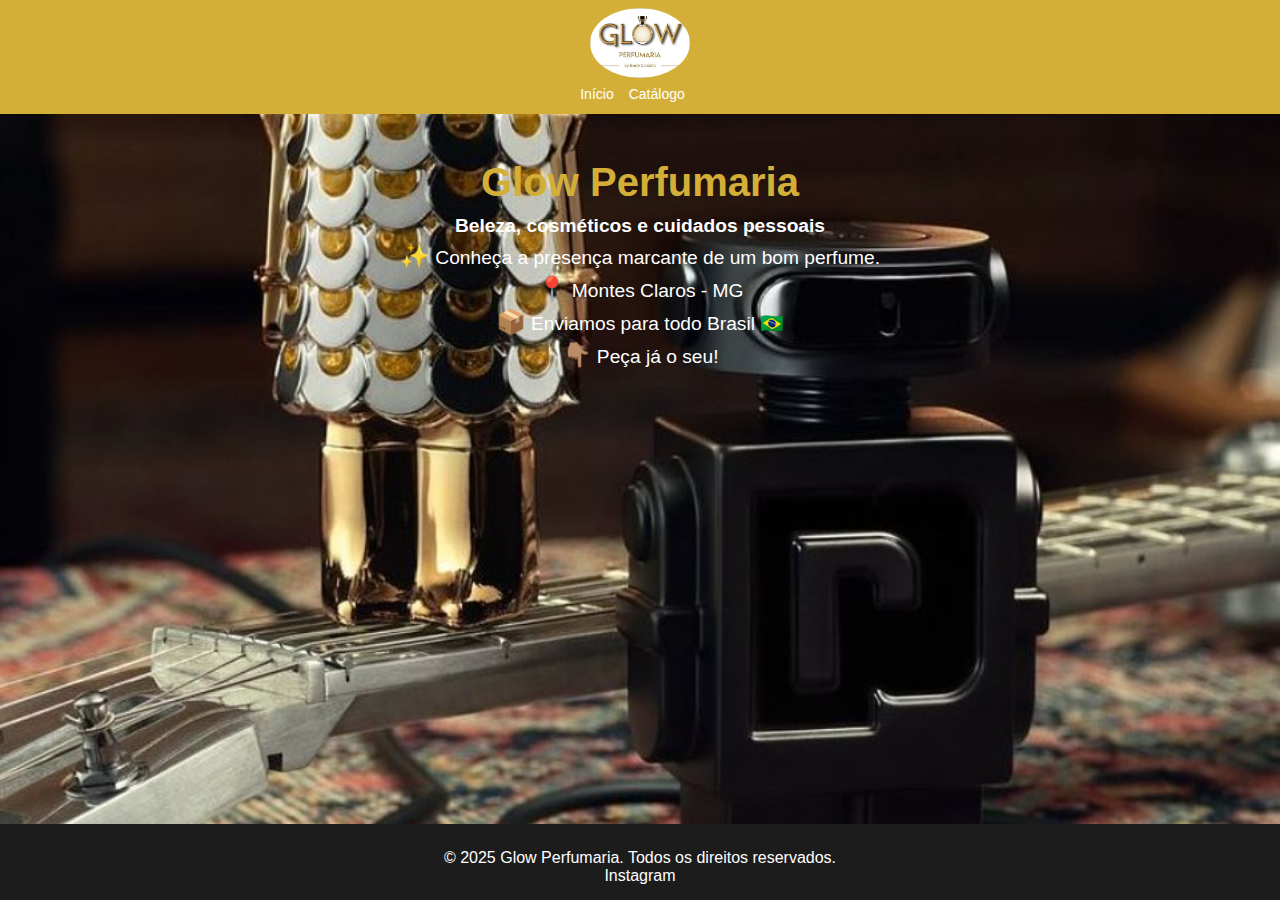
<file: index.html>
<!DOCTYPE html>
<html lang="pt-br">
<head>
    <meta charset="UTF-8">
    <meta name="viewport" content="width=device-width, initial-scale=1.0">
    <title>Glow Perfumaria</title>
    <link rel="stylesheet" href="estilo.css">
</head>
<body>

    <header>
        <div class="logo">
            <img src="img/GLOWlogo.png" alt="Glow Perfumaria">
        </div>
        <nav>
            <ul>
                <li><a href="index.html">Início</a></li>
                <li><a href="catalogo.html">Catálogo</a></li>
            </ul>
        </nav>
    </header>

    <!-- Seção de Introdução com as informações da loja, centralizadas -->
    <section class="intro">
        <div class="conteudo-introducao">
            <h1>Glow Perfumaria</h1>
            <p><strong>Beleza, cosméticos e cuidados pessoais</strong></p>
            <p><span>✨</span> Conheça a presença marcante de um bom perfume.</p>
            <p><span>📍</span> Montes Claros - MG</p>
            <p><span>📦</span> Enviamos para todo Brasil 🇧🇷</p>
            <p><span>👇🏽</span> Peça já o seu!</p>
        </div>
    </section>

    <footer>
        <p>&copy; 2025 Glow Perfumaria. Todos os direitos reservados.</p>
        <div class="redes-sociais">
            <a href="https://www.instagram.com/_glowperfumaria_/" target="_blank">Instagram</a>
        </div>
    </footer>

    <script src="scripts.js"></script>
</body>
</html>
</file>
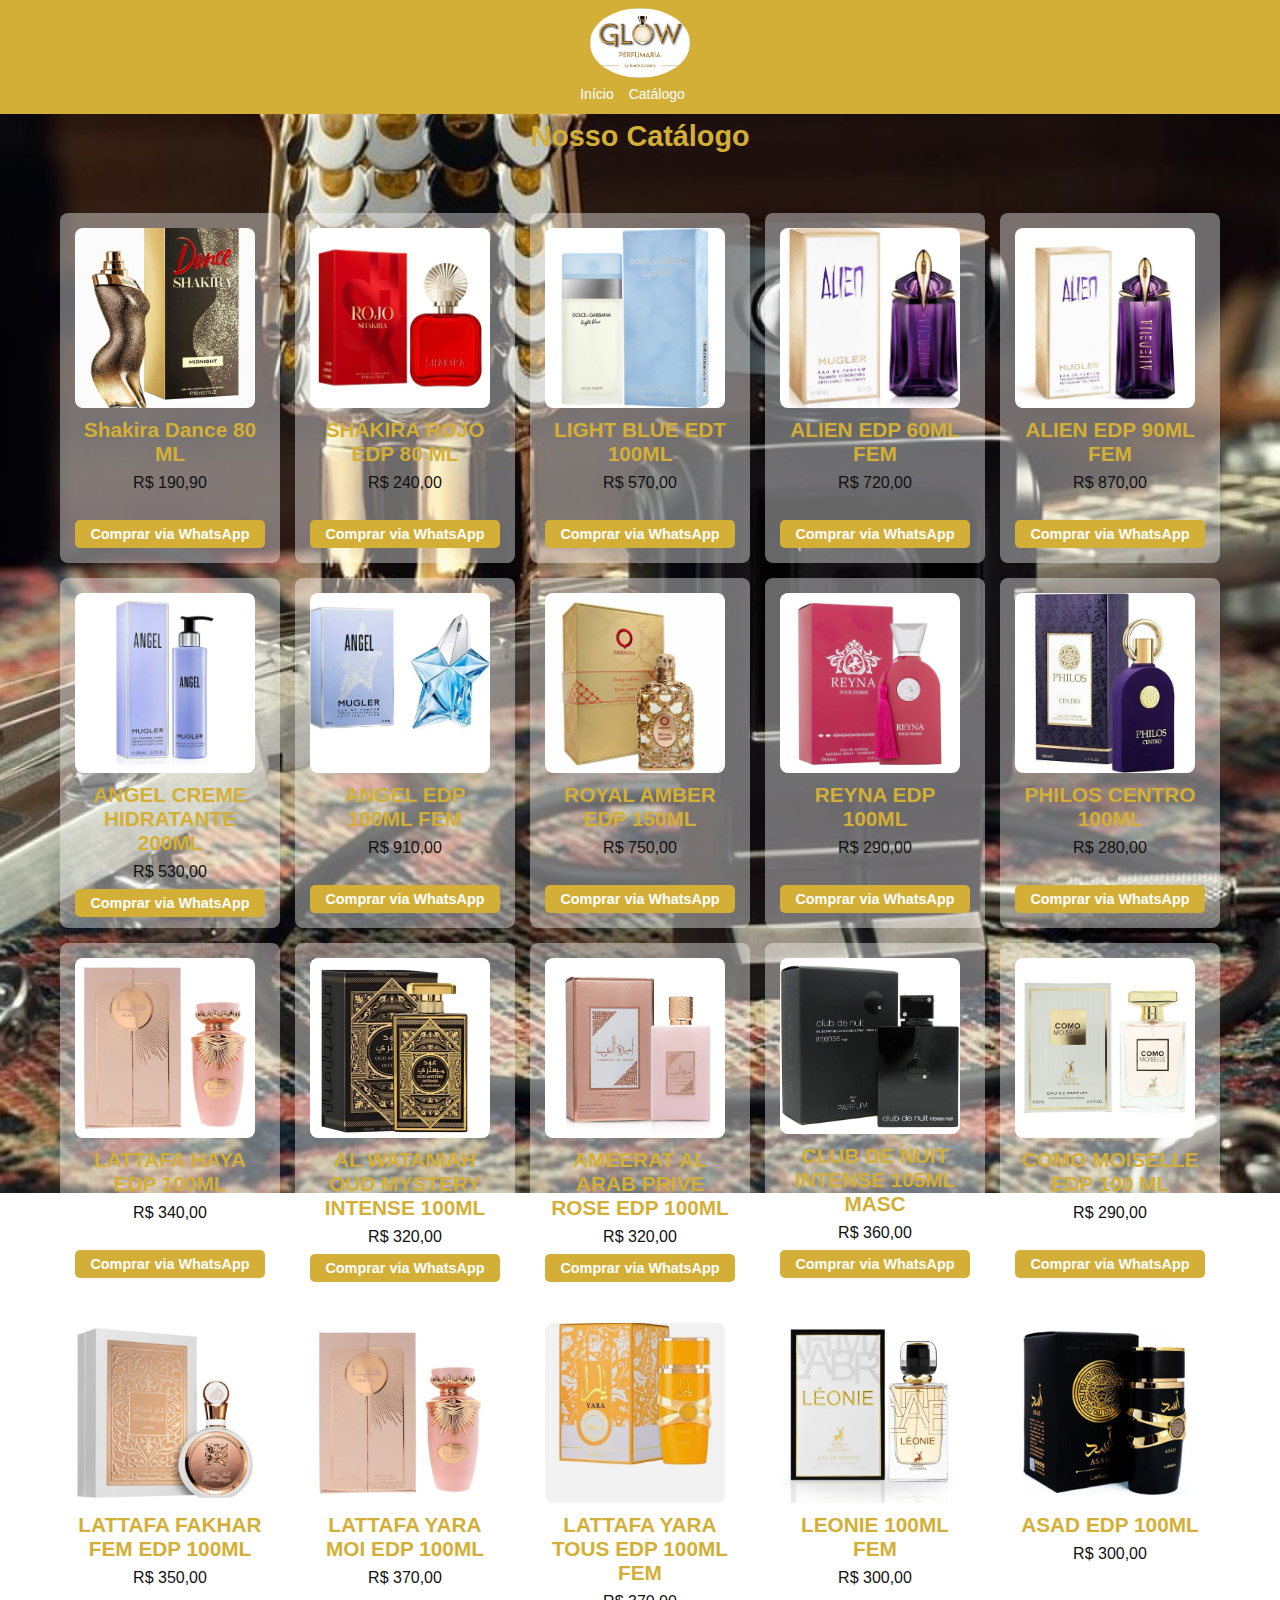
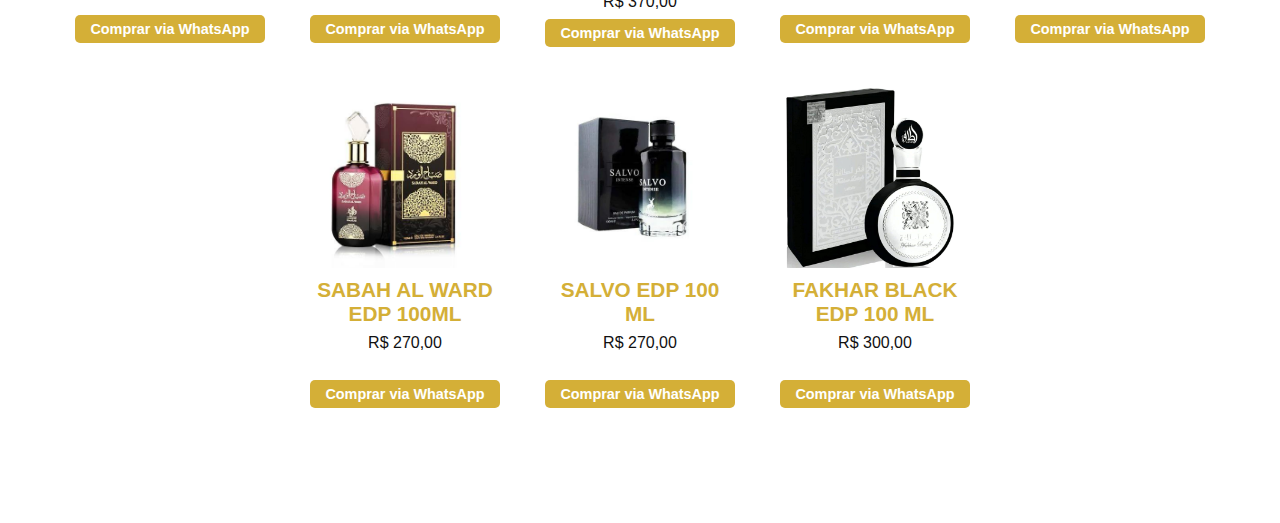
<file: catalogo.html>
<!DOCTYPE html>
<html lang="pt-br">
<head>
    <meta charset="UTF-8">
    <meta name="viewport" content="width=device-width, initial-scale=1.0">
    <title>Catálogo de Produtos | Glow Perfumaria</title>
    <link rel="stylesheet" href="estilo.css">
</head>
<body>

    <header>
        <div class="logo">
            <img src="img/GLOWlogo.png" alt="Glow Perfumaria">
        </div>
        <nav>
            <ul>
                <li><a href="index.html">Início</a></li>
                <li><a href="catalogo.html">Catálogo</a></li>
            </ul>
        </nav>
    </header>

    <!-- Seção de Título do Catálogo -->
    <section class="titulo-catalogo">
        <h1>Nosso Catálogo</h1>
    </section>

    <!-- Seção de Produtos -->
    <section class="produtos">
        <!-- Exemplo de produto 1 -->
        <div class="produto">
            <img src="img/SHAKIRA DANCE.jpg" alt="Perfume Shakira Dance">
            <h2>Shakira Dance 80 ML</h2>
            <p>R$ 190,90</p>
            <a href="https://wa.me/5538999852209?text=Quero%20comprar%20o%20Perfume%20SHAKIRA%20DANCE%2080%20ML%20-%20SELADO" class="btn-pedido">Comprar via WhatsApp</a>
        </div>
        <!-- Exemplo de produto 2 -->
        <div class="produto">
            <img src="img/SHAKIRA ROJO EDP 80 ML - SELADO.jpeg" alt="Perfume 2">
            <h2>SHAKIRA ROJO EDP 80 ML</h2>
            <p>R$ 240,00</p>
            <a href="https://wa.me/5538999852209?text=Quero%20comprar%20o%20Perfume%20SHAKIRA%20ROJO%20EDP%2080%20ML%20-%20SELADO" class="btn-pedido">Comprar via WhatsApp</a>
        </div>
        <!-- Exemplo de produto 3 -->
        <div class="produto">
            <img src="img/LIGHT BLUE EDT- 100ML.jpeg" alt="Perfume 3">
            <h2>LIGHT BLUE EDT 100ML</h2>
            <p>R$ 570,00</p>
            <a href="https://wa.me/5538999852209?text=Quero%20comprar%20o%20Perfume%20LIGHT%20BLUE%20EDT-%20100ML " class="btn-pedido">Comprar via WhatsApp</a>
        </div>
        <!-- Exemplo de produto 4 -->
        <div class="produto">
            <img src="img/ALIEN EDP - 60ML - FEM.jpeg" alt="Perfume 4">
            <h2>ALIEN EDP 60ML FEM</h2>
            <p>R$ 720,00</p>
            <a href="https://wa.me/5538999852209?text=Quero%20comprar%20o%20Perfume%20ALIEN%20EDP%20-%2060ML%20-%20FEM" class="btn-pedido">Comprar via WhatsApp</a>
        </div>
        <!-- Exemplo de produto 5 -->
        <div class="produto">
            <img src="img/ALIEN EDP - 90ML - FEM.jpeg" alt="Perfume 5">
            <h2>ALIEN EDP 90ML FEM</h2>
            <p>R$ 870,00</p>
            <a href="https://wa.me/5538999852209?text=Quero%20comprar%20o%20Perfume%20ALIEN%20EDP%20- 90ML%20-%20FEM" class="btn-pedido">Comprar via WhatsApp</a>
        </div>
        <!-- Exemplo de produto 6 -->
        <div class="produto">
            <img src="img/ANGEL CREME HIDRATANTE - 200ML.jpeg" alt="Perfume 6">
            <h2>ANGEL CREME HIDRATANTE 200ML</h2>
            <p>R$ 530,00</p>
            <a href="https://wa.me/5538999852209?text=Quero%20comprar%20o%20ANGEL%20CREME%20HIDRATANTE%20-%20200ML" class="btn-pedido">Comprar via WhatsApp</a>
        </div>
        <!-- Exemplo de produto 7 -->
        <div class="produto">
            <img src="img/ANGEL EDP 100ML - FEM.jpeg" alt="Perfume 7">
            <h2>ANGEL EDP 100ML FEM</h2>
            <p>R$ 910,00</p>
            <a href="https://wa.me/5538999852209?text=Quero%20comprar%20o%20Perfume%20ANGEL%20EDP%20100ML%20-%20FEM" class="btn-pedido">Comprar via WhatsApp</a>
        </div>
        <!-- Exemplo de produto 8 -->
        <div class="produto">
            <img src="img/ROYAL AMBER EDP- 150ML.jpeg" alt="Perfume 8">
            <h2>ROYAL AMBER EDP 150ML</h2>
            <p>R$ 750,00</p>
            <a href="https://wa.me/5538999852209?text=Quero%20comprar%20o%20Perfume%20ROYAL%20AMBER%20EDP-%20150ML" class="btn-pedido">Comprar via WhatsApp</a>
        </div>
        <!-- Exemplo de produto 9 -->
        <div class="produto">
            <img src="img/REYNA EDP 100ML.jpeg" alt="Perfume 9">
            <h2>REYNA EDP 100ML</h2>
            <p>R$ 290,00</p>
            <a href="https://wa.me/5538999852209?text=Quero%20comprar%20o%20Perfume%20REYNA%20EDP%20100ML" class="btn-pedido">Comprar via WhatsApp</a>
        </div>
        <!-- Exemplo de produto 10 -->
        <div class="produto">
            <img src="img/PHILOS CENTRO 100ML.jpeg" alt="Perfume 10">
            <h2>PHILOS CENTRO 100ML</h2>
            <p>R$ 280,00</p>
            <a href="https://wa.me/5538999852209?text=Quero%20comprar%20o%20Perfume%20PHILOS%20CENTRO%20100ML" class="btn-pedido">Comprar via WhatsApp</a>
        </div>
        <!-- Exemplo de produto 11 -->
        <div class="produto">
            <img src="img/LATTAFA HAYA EDP 100ML.jpeg" alt="Perfume 11">
            <h2>LATTAFA HAYA EDP 100ML</h2>
            <p>R$ 340,00</p>
            <a href="https://wa.me/5538999852209?text=Quero%20comprar%20o%20Perfume%20LATTAFA%20HAYA%20EDP%20100ML" class="btn-pedido">Comprar via WhatsApp</a>
        </div>
        <!-- Exemplo de produto 12 -->
        <div class="produto">
            <img src="img/AL WATANIAH OUD MYSTERY INTENSE 100ML.jpeg" alt="Perfume 12">
            <h2>AL WATANIAH OUD MYSTERY INTENSE 100ML</h2>
            <p>R$ 320,00</p>
            <a href="https://wa.me/5538999852209?text=Quero%20comprar%20o%20Perfume%20AL%20WATANIAH%20OUD%20MYSTERY%20INTENSE%20100ML " class="btn-pedido">Comprar via WhatsApp</a>
        </div>
        <!-- Exemplo de produto 13 -->
        <div class="produto">
            <img src="img/AMEERAT AL ARAB PRIVE ROSE EDP- 100ML.jpeg" alt="Perfume 13">
            <h2>AMEERAT AL ARAB PRIVE ROSE EDP 100ML</h2>
            <p>R$ 320,00</p>
            <a href="https://wa.me/5538999852209?text=Quero%20comprar%20o%20Perfume%20AMEERAT%20AL%20ARAB%20PRIVE%20ROSE%20EDP-%20100ML" class="btn-pedido">Comprar via WhatsApp</a>
        </div>
        <!-- Exemplo de produto 14 -->
        <div class="produto">
            <img src="img/CLUB DE NUIT INTENSE - 105ML - MASC.jpeg" alt="Perfume 14">
            <h2>CLUB DE NUIT INTENSE 105ML MASC</h2>
            <p>R$ 360,00</p>
            <a href="https://wa.me/5538999852209?text=Quero%20comprar%20o%20Perfume%20CLUB%20DE%20NUIT%20INTENSE%20-%20105ML%20-%20MASC" class="btn-pedido">Comprar via WhatsApp</a>
        </div>
        <!-- Exemplo de produto 15 -->
        <div class="produto">
            <img src="img/COMO MOISELLE EDP 100 ML.jpeg" alt="Perfume 15">
            <h2>COMO MOISELLE EDP 100 ML</h2>
            <p>R$ 290,00</p>
            <a href="https://wa.me/5538999852209?text=Quero%20comprar%20o%20Perfume%20COMO%20MOISELLE%20EDP%20100%20ML" class="btn-pedido">Comprar via WhatsApp</a>
        </div>
        <!-- Exemplo de produto 16 -->
        <div class="produto">
            <img src="img/LATTAFA FAKHAR  FEM EDP 100ML.jpeg" alt="Perfume 16">
            <h2>LATTAFA FAKHAR  FEM EDP 100ML</h2>
            <p>R$ 350,00</p>
            <a href="https://wa.me/5538999852209?text=Quero%20comprar%20o%20Perfume%20LATTAFA%20FAKHAR%20FEM%20EDP%20100ML" class="btn-pedido">Comprar via WhatsApp</a>
        </div>
        <!-- Exemplo de produto 17 -->
        <div class="produto">
            <img src="img/LATTAFA HAYA EDP 100ML.jpeg" alt="Perfume 17">
            <h2>LATTAFA YARA MOI EDP 100ML</h2>
            <p>R$ 370,00</p>
            <a href="https://wa.me/5538999852209?text=Quero%20comprar%20o%20Perfume%20LATTAFA%20YARA%20MOI%20EDP%20100ML" class="btn-pedido">Comprar via WhatsApp</a>
        </div>
        <!-- Exemplo de produto 18 -->
        <div class="produto">
            <img src="img/LATTAFA YARA TOUS EDP- 100ML - FEM.jpeg" alt="Perfume 18">
            <h2>LATTAFA YARA TOUS EDP 100ML FEM</h2>
            <p>R$ 370,00</p>
            <a href="https://wa.me/5538999852209?text=Quero%20comprar%20o%20Perfume%20LATTAFA%20YARA%20TOUS%20EDP-%20100ML%20-%20FEM" class="btn-pedido">Comprar via WhatsApp</a>
        </div>
        <!-- Exemplo de produto 19 -->
        <div class="produto">
            <img src="img/LEONIE 100ML - FEM.jpeg" alt="Perfume 19">
            <h2>LEONIE 100ML FEM</h2>
            <p>R$ 300,00</p>
            <a href="https://wa.me/5538999852209?text=Quero%20comprar%20o%20Perfume%20LEONIE%20100ML%20-%20FEM " class="btn-pedido">Comprar via WhatsApp</a>
        </div>
        <!-- Exemplo de produto 20 -->
        <div class="produto">
            <img src="img/ASAD EDP 100ML.jpeg" alt="Perfume 20">
            <h2>ASAD EDP 100ML</h2>
            <p>R$ 300,00</p>
            <a href="https://wa.me/5538999852209?text=Quero%20comprar%20o%20Perfume%20ASAD%20EDP%20100ML" class="btn-pedido">Comprar via WhatsApp</a>
        </div>
        <!-- Exemplo de produto 21 -->
        <div class="produto">
            <img src="img/SABAH AL WARD EDP- 100ML.jpeg" alt="Perfume 21">
            <h2>SABAH AL WARD EDP 100ML</h2>
            <p>R$ 270,00</p>
            <a href="https://wa.me/5538999852209?text=Quero%20comprar%20o%20Perfume%20SABAH%20AL%20WARD%20EDP-%20100ML" class="btn-pedido">Comprar via WhatsApp</a>
        </div>
        <!-- Exemplo de produto 22 -->
        <div class="produto">
            <img src="img/SALVO EDP 100 ML.jpeg" alt="Perfume 22">
            <h2>SALVO EDP 100 ML</h2>
            <p>R$ 270,00</p>
            <a href="https://wa.me/5538999852209?text=Quero%20comprar%20o%20Perfume%20SALVO%20EDP%20100%20ML" class="btn-pedido">Comprar via WhatsApp</a>
        </div>
        <!-- Exemplo de produto 23 -->
        <div class="produto">
            <img src="img/FAKHAR BLACK EDP 100 ML.jpeg" alt="Perfume 23">
            <h2>FAKHAR BLACK EDP 100 ML</h2>
            <p>R$ 300,00</p>
            <a href="https://wa.me/5538999852209?text=Quero%20comprar%20o%20Perfume%20FAKHAR%20BLACK%20EDP%20100%20ML" class="btn-pedido">Comprar via WhatsApp</a>
        </div>
        
    </section>

</body>
</html>
</file>
<file: estilo.css>
/* Reset básico */
* {
    margin: 0;
    padding: 0;
    box-sizing: border-box;
}

/* Corpo com imagem de fundo */
body {
    font-family: Arial, sans-serif;
    background: url('img/fundo.jpg') no-repeat center center fixed;
    background-size: cover;
    color: #333;
    display: flex;
    flex-direction: column;
    justify-content: flex-start;
    align-items: center;
    min-height: 100vh;
    overflow-x: hidden; /* Evita rolagem horizontal */
}

/* Cabeçalho */
header {
    background-color: #d4af37; /* Dourado vivo */
    width: 100%;
    padding: 8px 0;
    text-align: center;
    position: fixed;
    top: 0;
    left: 0;
    right: 0;
    z-index: 999;
}

header .logo img {
    max-width: 100px;
    border-radius: 50%;
}

/* Navegação */
nav ul {
    list-style-type: none;
    padding: 3px 0;
    display: flex;
    justify-content: center;
}

nav ul li {
    margin-right: 15px;
}

nav ul li a {
    color: #fff;
    text-decoration: none;
    font-size: 14px;
}

/* Seção de introdução */
section.intro {
    display: flex;
    justify-content: center;
    align-items: center;
    flex-direction: column;
    text-align: center;
    margin-top: 120px;
    color: #fff;
    padding: 20px;
}

section.intro .conteudo-introducao {
    max-width: 600px;
    padding: 20px;
}

section.intro h1 {
    font-size: 2.5rem;
    color: #d4af37;
    margin-bottom: 10px;
}

section.intro p {
    font-size: 1.2rem;
    margin: 5px 0;
}

section.intro p span {
    font-size: 1.5rem;
}

/* Seção do catálogo */
section.titulo-catalogo {
    text-align: center;
    margin-top: 120px;
    margin-bottom: 30px;
    width: 100%;
}

section.titulo-catalogo h1 {
    font-size: 1.8rem;
    color: #d4af37;
}

/* Layout de produtos */
section.produtos {
    display: flex;
    justify-content: center;
    flex-wrap: wrap;
    gap: 15px;
    margin-top: 30px;
    width: 100%;
    padding-bottom: 100px;
}

/* Estilo do produto */
.produto {
    text-align: center;
    background-color: rgba(255, 255, 255, 0.4);
    padding: 15px;
    border-radius: 8px;
    width: 220px;
    display: flex;
    flex-direction: column;
    justify-content: space-between;
    height: 350px;
}

.produto img {
    width: 180px;
    height: 180px;
    object-fit: cover;
    border-radius: 8px;
}

.produto h2 {
    font-size: 1.3rem;
    color: #d4af37;
    margin-top: 10px;
}

.produto p {
    font-size: 1rem;
    color: #111; /* Preto mais escuro */
    margin-top: 8px;
    margin-bottom: 8px;
}

/* Botão de ação */
.intro .btn {
    display: inline-block;
    text-align: center;
    margin-top: 20px;
    padding: 10px 18px; /* Diminuindo o tamanho do botão */
    background-color: #d4af37;
    color: #fff;
    font-weight: bold;
    border-radius: 5px;
    text-decoration: none;
    font-size: 1rem;
}

/* Botão de compra via WhatsApp */
.btn, .btn-pedido {
    background-color: #d4af37;
    color: #fff;
    padding: 6px 15px; /* Botão menor, ajustando o padding */
    text-decoration: none;
    border-radius: 5px;
    font-weight: bold;
    margin-top: auto; /* Garante que o botão vá para o final do card */
    font-size: 0.9rem; /* Diminuindo o tamanho da fonte */
    width: 100%; /* Faz o botão ocupar toda a largura do card */
    box-sizing: border-box; /* Garante que o botão ocupe o espaço disponível corretamente */
}

/* Rodapé */
footer {
    background-color: #1c1c1c;
    color: #fff;
    padding: 15px;
    text-align: center;
    width: 100%;
    position: fixed;
    bottom: 0;
}

footer .redes-sociais a {
    color: #fff;
    margin: 0 10px;
    text-decoration: none;
}

footer p {
    margin-top: 10px;
}

/* RESPONSIVIDADE */
@media (max-width: 1024px) {
    section.produtos {
        justify-content: center;
    }

    .produto {
        width: 45%;
    }
}

@media (max-width: 768px) {
    section.produtos {
        flex-direction: column;
        align-items: center;
    }

    .produto {
        width: 90%;
        max-width: 300px;
    }

    nav ul {
        flex-direction: column;
        align-items: center;
        gap: 10px;
    }

    header .logo img {
        max-width: 80px;
    }

    section.intro h1 {
        font-size: 2rem;
    }

    section.intro p, section.intro p span {
        font-size: 1rem;
    }

    /* ✅ Correção adicionada aqui */
    section.titulo-catalogo {
        margin-top: 160px;
    }
}

@media (max-width: 480px) {
    section.intro .conteudo-introducao {
        padding: 10px;
    }

    section.intro h1 {
        font-size: 1.5rem;
    }

    .produto img {
        width: 150px;
        height: 150px;
    }

    .produto {
        width: 100%;
        max-width: 280px;
    }
}
</file>
